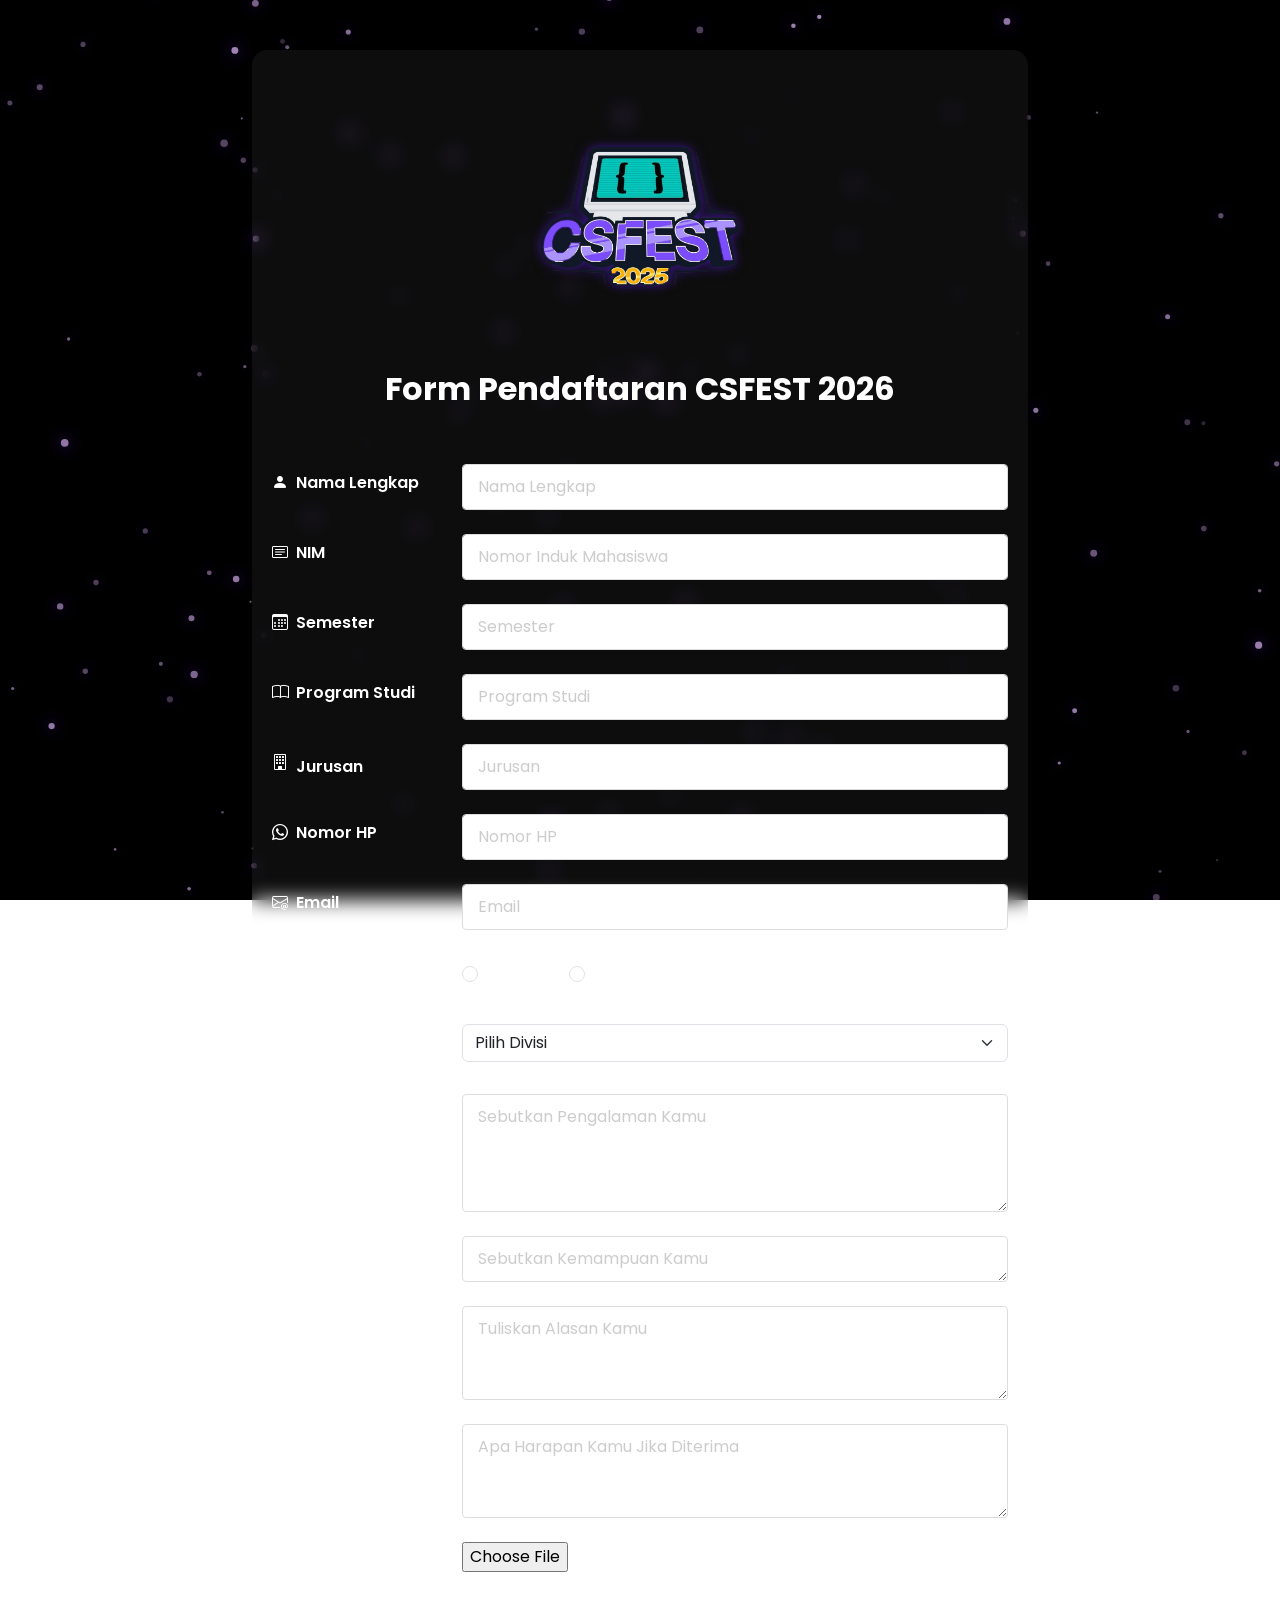
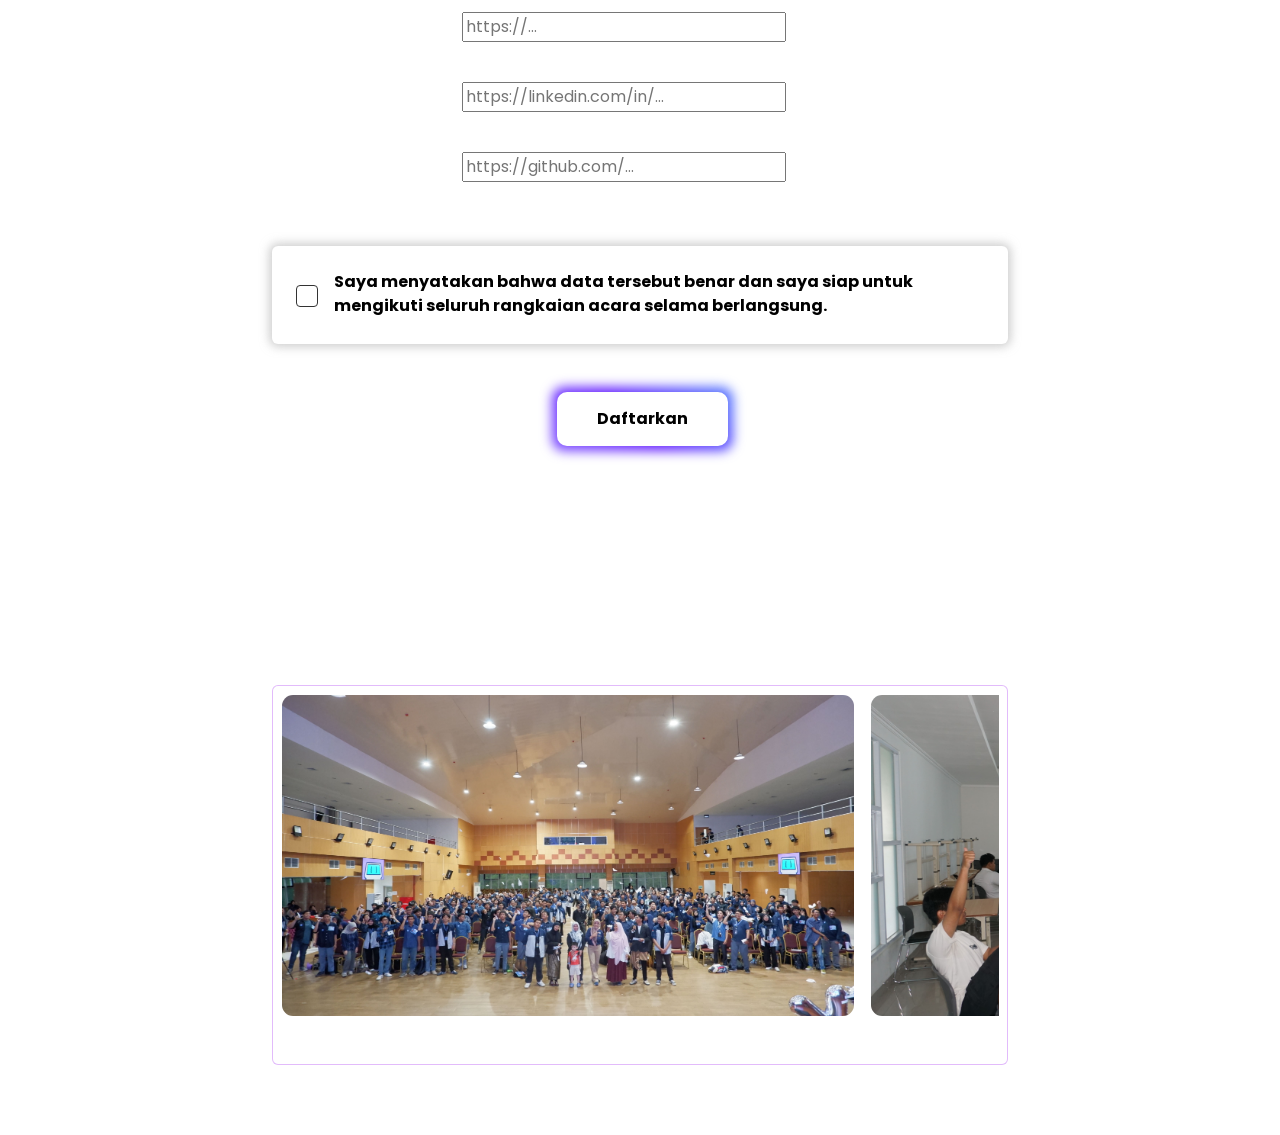
<file: index.html>
<!DOCTYPE html>
<html lang="id">
<head>
    <meta charset="UTF-8">
    <meta name="viewport" content="width=device-width", initial-scale="1.0">
    <title>Formulir Pendaftaran Kepanitiaan</title>
    <link href="https://fonts.googleapis.com/css2?family=Poppins&display=swap" rel="stylesheet">
    <link href="https://cdn.jsdelivr.net/npm/bootstrap@5.3.0/dist/css/bootstrap.min.css" rel="stylesheet">
    <link rel="stylesheet" href="https://cdn.jsdelivr.net/npm/bootstrap-icons@1.11.1/font/bootstrap-icons.css">
    <link rel="stylesheet" href="style.css">
    <style>
        body{
            font-family: poppins;
            color: white;
        }
        .form-container{
            max-width: 800px;
            margin: 50px auto;
            padding: 20px;
        }
        .form-title{
            text-align: center;
            font-weight: 300;
            font-size: 2.5rem;
            margin-bottom: 40px;
            color: white;
        }
        .form-label{
            font-weight: 600;
            color: white;
            display: flex;
            align-items: center;
            height: 100%;
        }
        .form-control{
            border-radius: 4px;
            border: 1px solid #ddd;
            padding: 10px 15px;
        }
        .form-control::placeholder{
            color: #ccc;
        }
        .mb-4-custom{
            margin-bottom: 1.5rem;
        }
    </style>
</head>
<body>
    <canvas id="formcanvas"></canvas>
    <div class="container">
        <div class="form-container">
            <div class="row justify-content-center mb-0 mt-0">
                <div class="col-30 col-md-30 text-center">
                    <img src="images/LogoCSFEST3.png" alt="Logo CSFEST" class="img-fuild logo-animate" style="max-height: 300px;">
                </div>
            </div>

                <h2 align="center" class="mt-0"><strong> Form Pendaftaran CSFEST 2026</strong></h2>
                <br><br>
            <form>
                <div class="row mb-4-custom">
                    <label for="username" class="col-sm-3 col-form-label form-label"><label class="form-label"><i class="bi bi-person-fill me-2"></i>Nama Lengkap</label></label>
                    <div class="col-sm-9 ">
                        <input type="text" class="form-control" id="nama" placeholder="Nama Lengkap">
                    </div>
                </div>

                <div class="row mb-4-custom">
                    <label for="nim" class="col-sm-3 col-form-label form-label"><label class="form label"><i class="bi bi-card-text me-2"></i>NIM</label></label>
                    <div class="col-sm-9">
                        <input type="text" class="form-control" id="nim" placeholder="Nomor Induk Mahasiswa">
                    </div>
                </div>

                <div class="row mb-4-custom">
                    <label for="semester" class="col-sm-3 col-form-label form-label"><label class="form label"><i class="bi bi-calendar3 me-2"></i>Semester</label></label>
                    <div class="col-sm-9">
                        <input type="tel" class="form-control" id="semester" placeholder="Semester">
                    </div>
                </div>

                <div class="row mb-4-custom">
                    <label for="prodi" class="col-sm-3 col-form-label form-label"><label class="form-label"><i class="bi bi-book me-2"></i>Program Studi</label></label>
                    <div class="col-sm-9">
                        <input type="text" class="form-control" id="prodi" placeholder="Program Studi">
                    </div>
                </div>

                <div class="row mb-4-custom">
                    <label for="jurusan" class="col-sm-3 col-form-label form-label"><label class="form-label"><i class="bi bi-building me-2"></i></label>Jurusan</label>
                    <div class="col-sm-9">
                        <input type="text" class="form-control" id="jurusan" placeholder="Jurusan">
                    </div>
                </div>

                <div class="row mb-4-custom">
                    <label for="nomorhp" class="col-sm-3 col-form-label form-label"><label class="form-label"><i class="bi bi-whatsapp me-2"></i>Nomor HP</label></label>
                    <div class="col-sm-9">
                        <input type="tel" class="form-control" id="nomorhp" placeholder="Nomor HP">
                    </div>
                </div>

                <div class="row mb-4-custom">
                    <label for="email" class="col-sm-3 col-form-label form-label"><label class="form-label"><i class="bi bi-envelope-at me-2"></i>Email</label></label>
                    <div class="col-sm-9">
                        <input type="email" class="form-control" id="email" placeholder="Email">
                    </div>
                </div>

                <div class="row mb-4-custom">
                    <label class="col-sm-3 col-form-label form-label"><label class="form-label"><i class="bi bi-gender-ambiguous me-2"></i>Jenis Kelamin</label></label>
                    <div class="col-sm-9 d-flex align-items: center;">
                        <div class="form-check form-check-inline mt-2">
                            <input class="form-check-input" type="radio" name="jeniskelamin" id="laki" value="Laki-Laki">
                            <label class="form-check-label" type="radio" for="laki">Laki-Laki</label>
                        </div>
                        <div class="form-check form-check-inline mt-2">
                            <input class="form-check-input" type="radio" name="jeniskelamin" id="perempuan" value="Perempuan">
                            <label class="form-check-label" type="radio" for="perempuan">Perempuan</label>
                        </div>
                    </div>
                </div>

                <div class="row mb-4-custom">
                    <label class="col-sm-3 col-form-label form-label"><label class="form-label"><i class="bi bi-people me-2"></i>Pilihan Divisi</label></label>
                    <div class="col-sm-9">
                        <select class="form-select" id="divisi">
                            <option selected disabled>Pilih Divisi</option>
                            <option value="acara">Acara</option>
                            <option value="pdd">Publikasi dan Dokumentasi</option>
                            <option value="humas">Humas</option>
                            <option value="sponsorship">Sponsorship</option>
                            <option value="konsumsi">Konsumsi</option>
                            <option value="keamanan">Keamanan</option>
                            <option value="kesehatan">Kesehatan</option>
                            <option value="perlengkapan">Perlengkapan</option>
                            <option value="kompetisi">Kompetisi</option>
                        </select>
                    </div>
                </div>

                <div class="row mb-4-custom">
                    <label for="pengalaman" class="col-sm-3 col-form-label form-label"><label class="form-label"><i class="bi bi-briefcase me-2"></i>Pengalaman</label></label>
                    <div class="col-sm-9">
                        <textarea class="form-control" id="pengalaman" rows="4" placeholder="Sebutkan Pengalaman Kamu"></textarea>
                    </div>
                </div>

                <div class="row mb-4-custom">
                    <label for="kemampuan" class="col-sm-3 col-form-label form-label"><label class="form-label"><i class="bi bi-lightbulb me-2"></i></label>Kemampuan</label>
                    <div class="col-sm-9">
                        <textarea class="form-control" id="kemampuan" rows="1" placeholder="Sebutkan Kemampuan Kamu"></textarea>
                    </div>
                </div>

                <div class="row mb-4-custom">
                    <label for="alasan" class="col-sm-3 col-form-label form-label"><label class="form-label"><i class="bi bi-question-circle me-2"></i>Alasan Ikut CSFEST</label></label>
                    <div class="col-sm-9">
                        <textarea class="form-control" id="alasan" rows="3" placeholder="Tuliskan Alasan Kamu"></textarea>
                    </div>
                </div>

                <div class="row mb-4-custom">
                    <label for="harapan" class="col-sm-3 col-form-label form-label"><label class="form-label"><i class="bi bi-chat-heart me-2"></i>Harapan</label></label>
                    <div class="col-sm-9">
                        <textarea class="form-control" id="harapan" rows="3" placeholder="Apa Harapan Kamu Jika Diterima"></textarea>
                    </div>
                </div>

                <div class="row mb-4-custom">
                    <label for="cvfile" class="col-sm-3 col-form-label form-label"><label class="form-label"><i class="bi bi-file-earmark-pdf me-2"></i>CV</label></label>
                    <div class="col-sm-9">
                        <input type="file" name="cvfile" placeholder="PDF " required>
                    </div>
                </div>

                <div class="row mb-4-custom">
                    <label for="portofolio" class="col-sm-3 col-form-label form-label"><label class="form-label"><i class="bi bi-journal-code me-2"></i></label>Portofolio</label>
                    <div class="col-sm-9">
                        <input type="url" name="portofolio" placeholder="https://..." required>
                    </div>
                </div>
                
                <div class="row mb-4-custom">
                    <label for="linkedin" class="col-sm-3 col-form-label form-label"><label class="form-label"><i class="bi bi-linkedin me-2"></i>LinkedIn</label></label>
                    <div class="col-sm-9">
                        <input type="url" name="LinkedIn" placeholder="https://linkedin.com/in/..." required>
                    </div>
                </div>

                <div class="row mb-4-custom">
                    <label for="GitHub" class="col-sm-3 col-form-label form-label"><label class="form-label"><i class="bi bi-github me-2"></i>GitHub</label></label>
                    <div class="col-sm-9">
                        <input type="url" name="github" placeholder="https://github.com/..." required>
                    </div>
                </div>
                <br>

                <div class="row justify-content-center mb-5">
                    <div class="col-md-14">
                        <div class="p-4 rounded" style="background: #ffffff; box-shadow: 0 0 10px 3px rgba(168, 168, 168, 0.548); border: none;">
                        <div class="form-check d-flex align-items-center">
                            <input class="form-check-input me-3" type="checkbox" id="komitmen" required style="width: 22px; height: 22px; flex-shrink: 0; cursor: pointer; border: 1px solid #333;">
                            <label class="form-check-label" for="komitmen" style="cursor: pointer; color: #000000; font-weight: 500; line-height: 1.5;">
                                <strong>Saya menyatakan bahwa data tersebut benar dan saya siap untuk mengikuti seluruh rangkaian acara selama berlangsung.</strong> 
                            </label>
                        </div>
                    </div>
                </div>
                </div>

                <div class="row justify-content-center mb-5">
                    <div class="col-sm-8 offset-sm-5">
                        <button type="submit" class="btn">
                            Daftarkan
                        </button>
                    </div>
                </div>
                <br><br>

                <h2 align="center" class="mt-4"><strong> Dokumentasi CSFEST 2025</strong></h2>
                <br>

                <div class="row justify-content-center mt-5">
                    <div class="col-md-12">
                        <div class="p-2 border rounded" style="background: rgba(255, 255, 255, 0.05); backdrop-filter: blur(10px); border: 1px solid rgba(160, 32, 240, 0.3) !important;">
                                <div class="custom-slider">
                                    <div class="slider-item">
                                        <img src="images/foto1.jpg" alt="Dokumentasi Foto 4">
                                        <p class="small mt-2 mb-0 text-center">Foto & Video CSFEST 2025</p>
                                    </div>
                                    <div class="slider-item">
                                        <img src="images/foto4.jpg" alt="Dokumentasi Foto 4">
                                        <p class="small mt-2 mb-0 text-center">Foto & Video CSFEST 2025</p>
                                    </div>
                                    <div class="slider-item">
                                        <img src="images/foto5.jpg" alt="Dokumentasi Foto 5">
                                        <p class="small mt-2 mb-0 text-center">Foto & Video CSFEST 2025</p>
                                    </div>
                                    <div class="slider-item">
                                        <img src="images/foto6.jpg" alt="Dokumentasi Foto 6">
                                        <p class="small mt-2 mb-0 text-center">Foto & Video CSFEST 2025</p>
                                    </div>
                                    <div class="slider-item">
                                        <img src="images/foto7.jpg" alt="Dokumentasi Foto 7">
                                        <p class="small mt-2 mb-0 text-center">Foto & Video CSFEST 2025</p>
                                    </div>
                                    <div class="slider-item">
                                        <img src="images/foto9.jpg" alt="Dokumentasi Foto 9">
                                        <p class="small mt-2 mb-0 text-center">Foto & Video CSFEST 2025</p>
                                    </div>
                                    <div class="slider-item">
                                        <img src="images/foto10.jpg" alt="Dokumentasi Foto 10">
                                        <p class="small mt-2 mb-0 text-center">Foto & Video CSFEST 2025</p>
                                    </div>
                                    <div class="slider-item">
                                        <img src="images/foto11.jpg" alt="Dokumentasi Foto 11">
                                        <p class="small mt-2 mb-0 text-center">Foto & Video CSFEST 2025</p>
                                    </div>
                                    <div class="slider-item">
                                        <img src="images/foto16.jpg" alt="Dokumentasi Foto 16">
                                        <p class="small mt-2 mb-0 text-center">Foto & Video CSFEST 2025</p>
                                    </div>
                                    <div class="slider-item">
                                        <img src="images/foto17.jpeg" alt="Dokumentasi Foto 17">
                                        <p class="small mt-2 mb-0 text-center">Foto & Video CSFEST 2025</p>
                                    </div>
                                    <div class="slider-item">
                                        <div class="ratio ratio-16x9">
                                        <video controls class="rounded">
                                        <source src="images/Video1.mp4" type="video/mp4" title="Video1">
                                        </video>
                                        </div>
                                        <p class="small mt-2 mb-0 text-center">Foto & Video CSFEST 2025</p>
                                    </div>
                    </div>
                </div>
                </div>
            </form>
        </div>
    </div>
        <script src="script.js"></script>
</body>
</html>
</file>
<file: style.css>
html, body{
    margin: 0;
    padding: 0;
    width: 100%;
    min-width: 100%;
    background-color: transparent !important;
    color: white;
    overflow-x: hidden;
}

#formcanvas{
    position: fixed;
    top: 0;
    left: 0;
    width: 100vw;
    height: 100vh;
    z-index: -1;
    background-color: black;
}

.container{
    position: relative;
    z-index: 1;
    background: transparent !important;
    max-width: 800px;
    margin: auto;
}

.form-container{
    background: rgba(255, 255, 255, 0.05);
    backdrop-filter: blur(10px);
    padding: 30px;
    border-radius: 15px;
}

.btn{
    padding: 15px 40px;
    border: none;
    outline: none;
    color: black;
    background: white;
    cursor: pointer;
    position: relative;
    z-index: 1;
    border-radius: 10px;
    font-weight: bold;
}

.btn::before{
    content: "";
    position: absolute;
    top: -5px;
    left: -5px;
    background: linear-gradient(45deg, #7c4dff, #651fff, #536dfe, #3d5afe, #00bcd4, #00e5ff, #00f5d4, #7c4dff);
    background-size: 400%;
    z-index: -1;
    width: calc(100% + 10px);
    height: calc(100% + 10px);
    filter: blur(6px);
    animation: glowing 10s linear infinite;
    opacity: 1;
    border-radius: 12px;
}

.btn::after{
    content: "";
    z-index: -1;
    position: absolute;
    width: 100%;
    height: 100%;
    background-color: white;
    left: 0;
    top: 0;
    border-radius: 10px;
    transition: background 0.3s ease;
}

@keyframes glowing{
    0% { background-position: 0 0; }
    50% { background-position: 400% 0; }
    100% { background-position: 0 0; }
}

.btn:hover{
    color: black !important;
    text-decoration: none;
}

.btn:hover::before{
    opacity: 1;
}

.btn:active::after{
    background: transparent;
}

.btn:active{
    color: black;
    font-weight: bold;
}

.logo-animate{
    filter: drop-shadow(0 0 5px rgba(87, 27, 226, 0.633));
    transition: filter 0.5s ease;
}

.logo-animate:hover{
    filter: drop-shadow(0 0 15px rgba(113, 53, 255, 0.856));
}

.custom-slider{
    display: flex;
    overflow-x: auto;
    scroll-snap-type: x mandatory;
    gap: 15px;
    padding-bottom: 10px;
    scrollbar-width: none;
}

.custom-slider::-webkit-scrollbar{
    display: none;
}

.slider-item{
    flex: 0 0 80%;
    scroll-snap-align: center;
}

.slider-item img{
    width: 100%;
    aspect-ratio: 16/9;
    object-fit: cover;
    border-radius: 12px;
    border: 1px solid rgba(255, 255, 255, 0.1);
}
</file>
